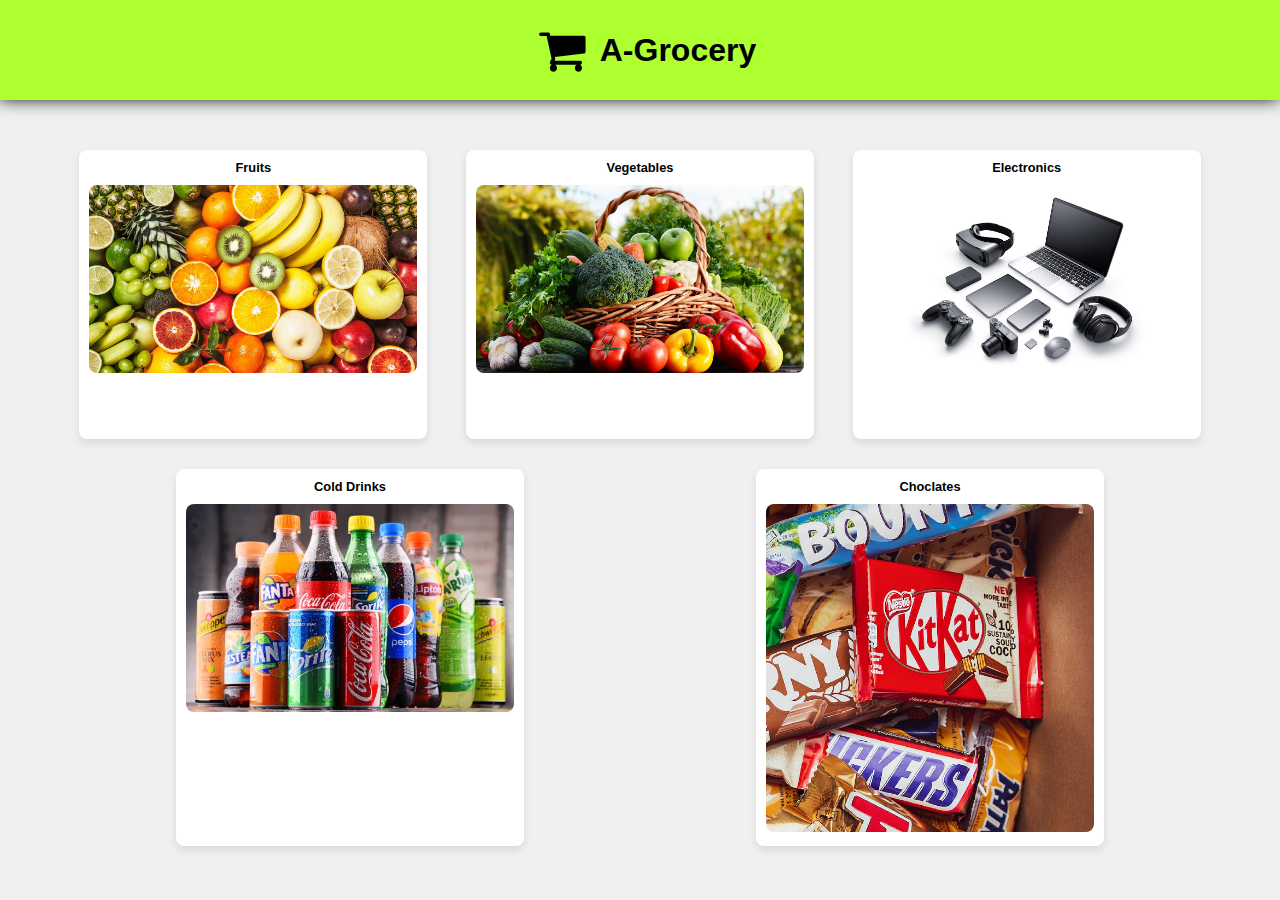
<file: index.html>
<!DOCTYPE html>
<html lang="en">
<head>
    <meta charset="UTF-8">
    <meta name="viewport" content="width=device-width, initial-scale=1.0">
    <title>A-Grocery</title>
    <link rel="stylesheet" href="style1.css">
    <!-- basket style link -->
    <link rel="stylesheet" href="https://cdnjs.cloudflare.com/ajax/libs/font-awesome/4.7.0/css/font-awesome.min.css">

</head>
<body>
    <header> 
       <div class="head"> 
         <i class="fa fa-shopping-cart"></i>
         <h1>A-Grocery</h1>
       </div>
    </header>
    <main>
        <div class="container1">
            <div class="categories1">
                <div class="fru">
                    <a href="fruits.html"><h2>Fruits</h2>
                    <img src="Images/main-fru.jpg" alt="Fruits">
                </a>
                </div>
                <div class="vege">
                <a href="vegetables.html">
                    <h2>Vegetables</h2>
                    <img src="Images/main-vege.jpg" alt="Vegetables">
                </a>
                </div>
                <div class="elec">
                    <a href="electronics.html"> <h2>Electronics</h2>
                    <img src="Images/main-elec.jpg" alt="Electronics">
                </a>
            </div>
        </div>
        <div class="categories2">
            <div class="cold">
                <a href="Cold_drinks.html">
                    <h2>Cold Drinks</h2>
                    <img src="Images/Cold_Drinks.jpeg" alt="Cold_Drinks">
                </a>
            </div>
            <div class="choc">
                <a href="choclates.html">
                    <h2>Choclates</h2>
                    <img src="Images/mainchc.jpg" 
                    alt="Choclates">
                </a>
            </div>
        </div>
        </div>
    </main>
</body>
</html>
</file>
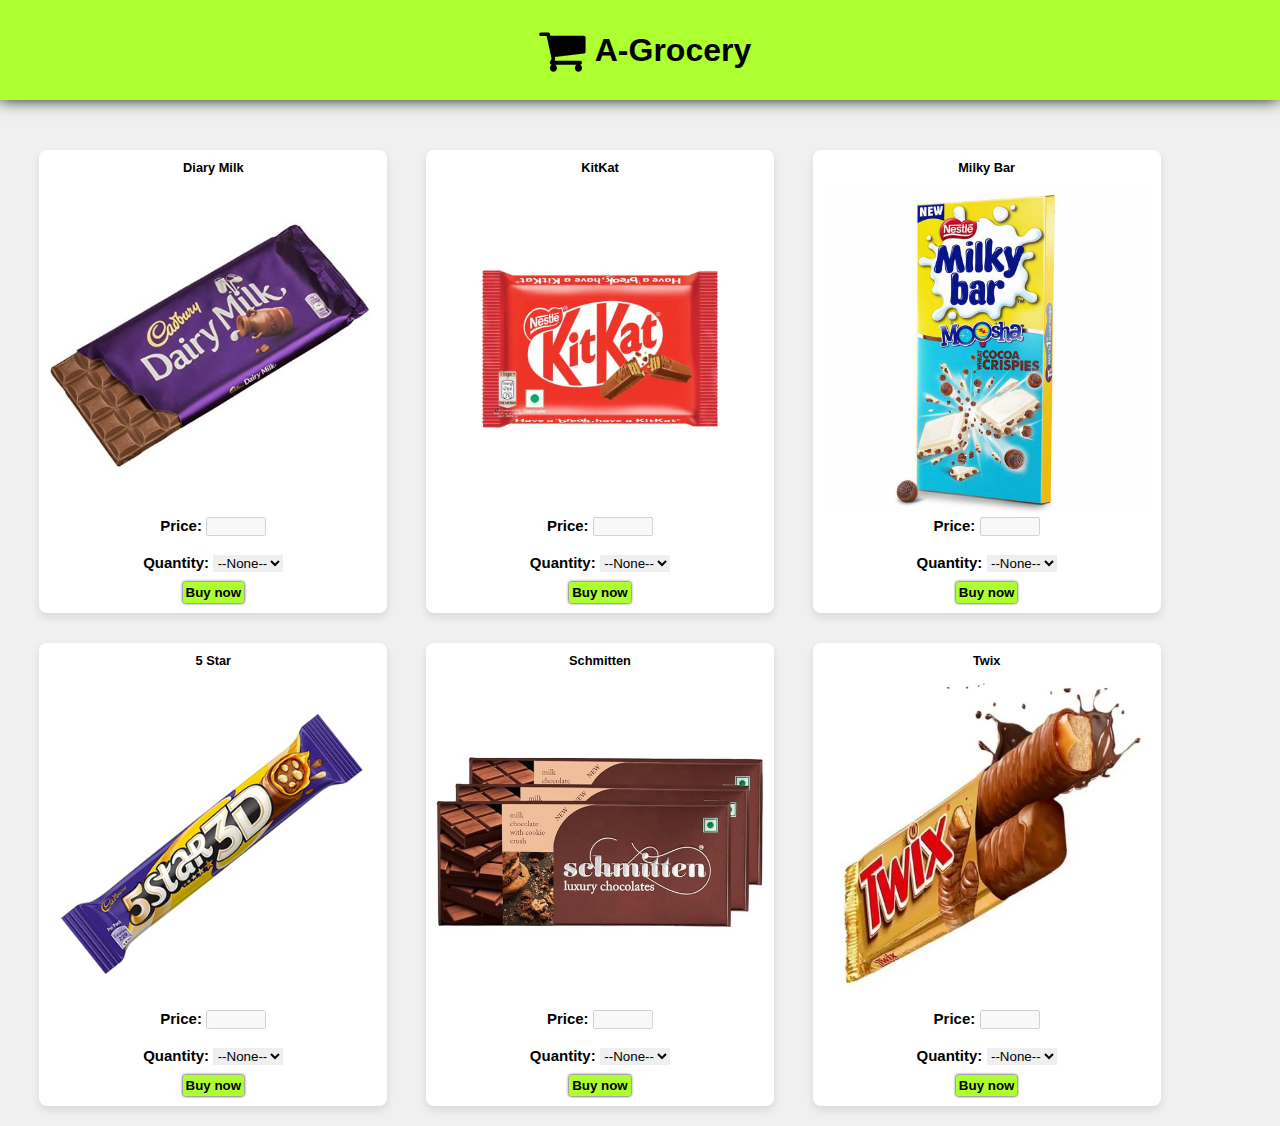
<file: choclates.html>
<!DOCTYPE html>
<html lang="en">
<head>
    <meta charset="UTF-8">
    <meta name="viewport" content="width=device-width, initial-scale=1.0">
    <title>Choclates - A-Grocery</title>
    <link rel="stylesheet" href="style2-choclates.css">
    <!-- basket style link -->
    <link rel="stylesheet" href="https://cdnjs.cloudflare.com/ajax/libs/font-awesome/4.7.0/css/font-awesome.min.css">
    
</head>
<body>
    <header> 
        <div class="head"> 
          <i class="fa fa-shopping-cart"></i>
          <h1>A-Grocery</h1>
        </div>
     </header>

     <main>
        <div class="container2">
            <div class="Choclates1">

                <!--div for Diary Milk-->
                <div class="app">
                    <h2>Diary Milk</h2>
                    <img src="Images/Diarymilk.webp" alt="Diarymilk">
                    
                    <label for="pr1"><b>Price:</b></label>
                    <input type="text" id="pr1" disabled><br><br>

                    <label for="qut1"><b>Quantity:</b></label>
                    <select name="Quantity" id="qut1" class="qut1">
                        <option value="none">--None--</option>
                        <option value="1">1</option>
                        <option value="2">2</option>
                        <option value="3">3</option>
                    </select><br>
                    <button class="btn" onclick="buyItems('Diarymilk','pr1','qut1')"><b>Buy now</b></button>
                </div>

                <!--div for KitKat-->
                <div class="ban">
                    <h2>KitKat</h2>
                    <img src="Images/kitkat.jpg" alt="KitKat">

                    <label for="pr"><b>Price:</b></label>
                    <input type="text" id="pr2" disabled><br><br>

                    <label for="qt"><b>Quantity:</b></label>
                    <select name="Quantity" id="qut2">
                        <option value="none">--None--</option>
                        <option value="1">1</option>
                        <option value="2">2</option>
                        <option value="3">3</option>
                    </select><br>
                    <button class="btn" onclick="buyItems('KitKat','pr2','qut2')"><b>Buy now</b></button>
                </div>

                <!--div for Milkybar-->
                <div class="man">
                    <h2>Milky Bar</h2>
                    <img src="Images/milky.jpeg" alt="Milkybar">

                    <label for="pr"><b>Price:</b></label>
                    <input type="text" id="pr3" disabled><br><br>

                    <label for="qt"><b>Quantity:</b></label>
                    <select name="Quantity" id="qut3">
                        <option value="none">--None--</option>
                        <option value="1">1</option>
                        <option value="2">2</option>
                        <option value="3">3</option>
                    </select><br>
                    <button class="btn" onclick="buyItems('Milky Bar','pr3','qut3')"><b>Buy now</b></button>
                </div>
            </div>
            <div class="Choclates2">

                <!--div for 5Star-->
                <div class="ora">
                    <h2>5 Star</h2>
                    <img src="Images/5star.jpg" alt="5 Star">

                    <label for="pr"><b>Price:</b></label>
                    <input type="text" id="pr4" disabled><br><br>

                    <label for="qt"><b>Quantity:</b></label>
                    <select name="Quantity" id="qut4">
                        <option value="none">--None--</option>
                        <option value="1">1</option>
                        <option value="2">2</option>
                        <option value="3">3</option>
                    </select><br>
                    <button class="btn" onclick="buyItems('5 Star','pr4','qut4')"><b>Buy now</b></button>
                </div>

                <!--div for schmitten-->
                <div class="gra">
                    <h2>Schmitten</h2>
                    <img src="Images/schm.jpg" alt="schmitten">

                    <label for="pr5"><b>Price:</b></label>
                    <input type="text" id="pr5" disabled><br><br>

                    <label for="qt"><b>Quantity:</b></label>
                    <select name="Quantity" id="qut5">
                        <option value="none">--None--</option>
                        <option value="1">1</option>
                        <option value="2">2</option>
                        <option value="3">3</option>
                    </select><br>
                    <button class="btn" onclick="buyItems('Schmitten','pr5','qut5')"><b>Buy now</b></button>
                </div>

                <!--div for twix-->
                <div class="pin">
                    <h2>Twix</h2>
                    <img src="Images/twix.webp" alt="twix">

                    <label for="pr6"><b>Price:</b></label>
                    <input type="text" id="pr6" disabled><br><br>

                    <label for="qt"><b>Quantity:</b></label>
                    <select name="Quantity" id="qut6">
                        <option value="none">--None--</option>
                        <option value="1">1</option>
                        <option value="2">2</option>
                        <option value="3">3</option>
                    </select><br>
                    <button class="btn" onclick="buyItems('Twix','pr6','qut6')"><b>Buy now</b></button>
                </div>
            </div>
        </div>
     </main>
     <script src="script-choclates.js"></script>
     <script src="buy.js"></script>
</body>
</html>
</file>
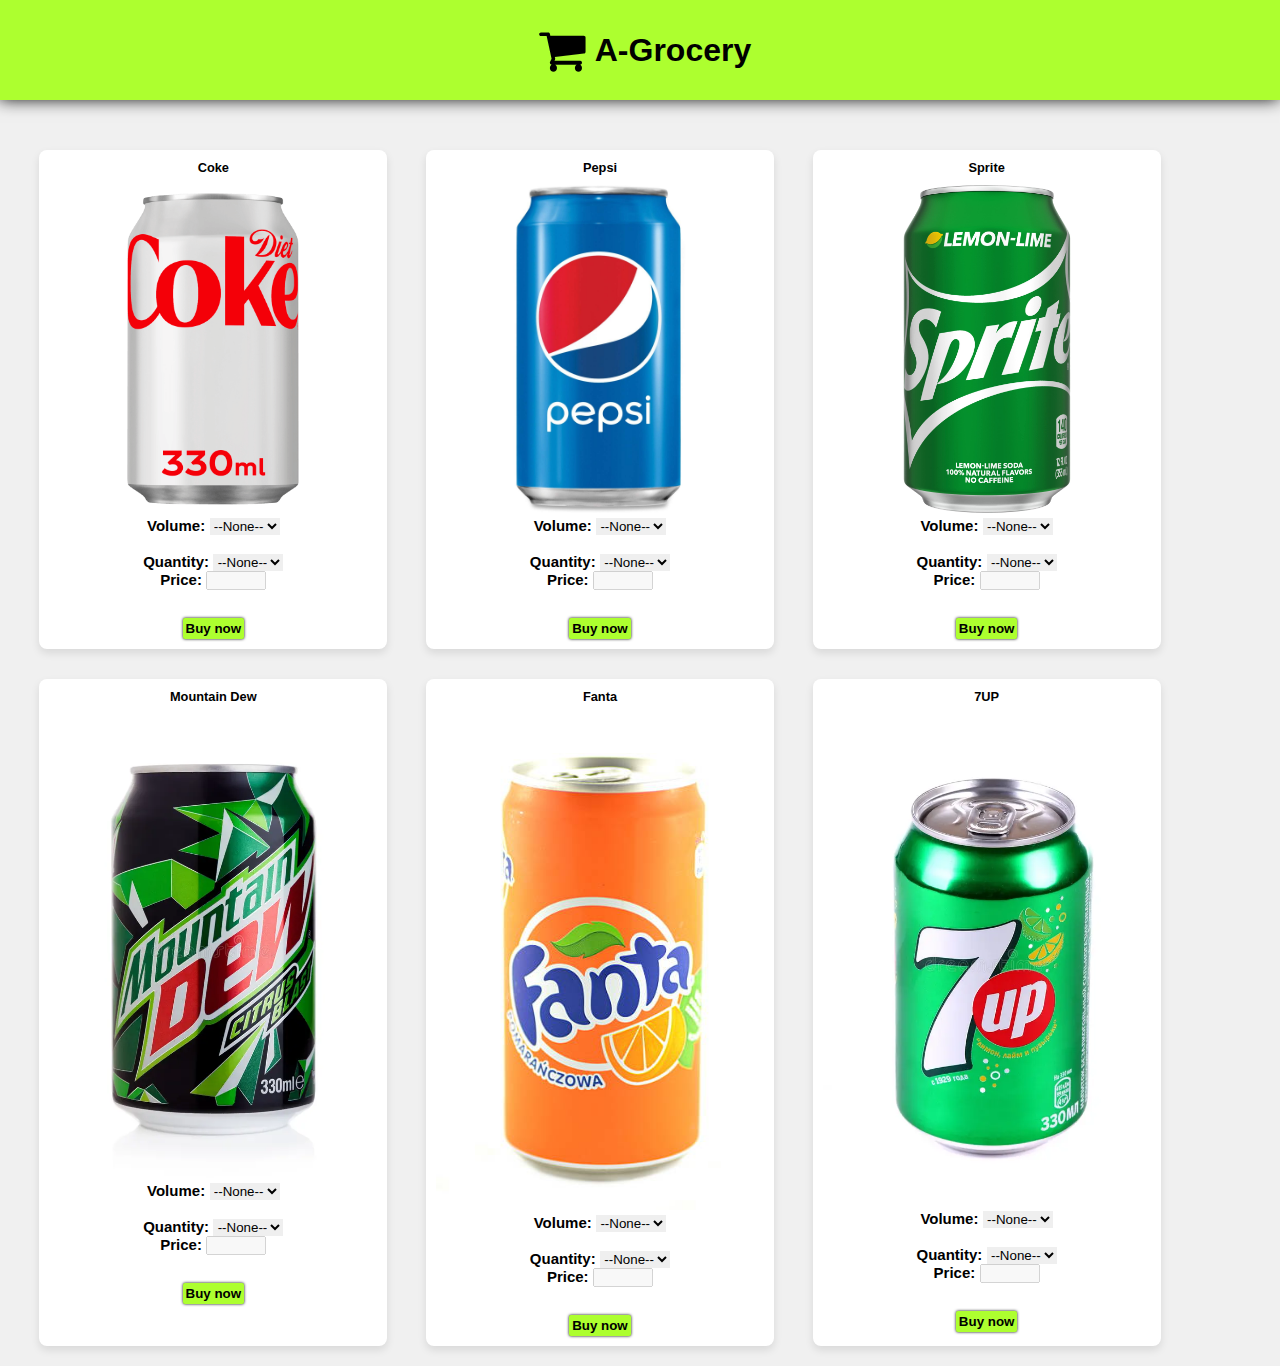
<file: Cold_drinks.html>
<!DOCTYPE html>
<html lang="en">
<head>
    <meta charset="UTF-8">
    <meta name="viewport" content="width=device-width, initial-scale=1.0">
    <title>Cold Drinks - A-Grocery</title>
    <link rel="stylesheet" href="style2-cold-drinks.css">
    <!-- basket style link -->
    <link rel="stylesheet" href="https://cdnjs.cloudflare.com/ajax/libs/font-awesome/4.7.0/css/font-awesome.min.css">
    
</head>
<body>
    <header> 
        <div class="head"> 
          <i class="fa fa-shopping-cart"></i>
          <h1>A-Grocery</h1>
        </div>
     </header>

     <main>
        <div class="container2">
            <div class="drinks1">

                <!--div for Coke-->
                <div class="coke">
                    <h2>Coke</h2>
                    <img src="Images/Coke.jpg" alt="Coke">
                    
                    <label for="vol"><b>Volume:</b></label>
                    <select name="Volume" id="vol1">
                        <option value="none">--None--</option>
                        <option value="250ml">250ml</option>
                        <option value="500ml">500ml</option>
                        <option value="1000ml">1000ml</option>
                    </select><br><br>

                    <label for="qty"><b>Quantity:</b></label>
                    <select name="Quantity" id="qut1">
                        <option value="none">--None--</option>
                        <option value="1">1</option>
                        <option value="2">2</option>
                        <option value="3">3</option>
                    </select><br>

                    <label for="pr"><b>Price:</b></label>
                    <input type="text" id="pr1" disabled><br><br>

                    <button class="btn" onclick="buyCold('Coke','pr1','vol1','qut1')"><b>Buy now</b></button>
                </div>

                <!--div for Pepsi-->
                <div class="pepsi">
                    <h2>Pepsi</h2>
                    <img src="Images/Pepsi.jpg" alt="Pepsi">

                    <label for="vol"><b>Volume:</b></label>
                    <select name="Volume" id="vol2">
                        <option value="none">--None--</option>
                        <option value="250ml">250ml</option>
                        <option value="500ml">500ml</option>
                        <option value="1000ml">1000ml</option>
                    </select><br><br>

                    <label for="qty"><b>Quantity:</b></label>
                    <select name="Quantity" id="qut2">
                        <option value="none">--None--</option>
                        <option value="1">1</option>
                        <option value="2">2</option>
                        <option value="3">3</option>
                    </select><br>

                    <label for="pr"><b>Price:</b></label>
                    <input type="text" id="pr2" disabled><br><br>

                    <button class="btn" onclick="buyCold('Pepsi','pr2','vol2','qut2')"><b>Buy now</b></button>
                </div>

                <!--div for Sprite-->
                <div class="sprite">
                    <h2>Sprite</h2>
                    <img src="Images/Sprite.jpg" alt="Sprite">

                    <label for="vol"><b>Volume:</b></label>
                    <select name="Volume" id="vol3">
                        <option value="none">--None--</option>
                        <option value="250ml">250ml</option>
                        <option value="500ml">500ml</option>
                        <option value="1000ml">1000ml</option>
                    </select><br><br>

                    <label for="qty"><b>Quantity:</b></label>
                    <select name="Quantity" id="qut3">
                        <option value="none">--None--</option>
                        <option value="1">1</option>
                        <option value="2">2</option>
                        <option value="3">3</option>
                    </select><br>

                    <label for="pr"><b>Price:</b></label>
                    <input type="text" id="pr3" disabled><br><br>

                    <button class="btn" onclick="buyCold('Sprite','pr3','vol3','qut3')"><b>Buy now</b></button>
                </div>
            </div>
            <div class="drinks2">

                <!--div for Mountain Dew-->
                <div class="dew">
                    <h2>Mountain Dew</h2>
                    <img src="Images/Mountain_Dew.webp" alt="Mountain Dew">

                    <label for="vol"><b>Volume:</b></label>
                    <select name="Volume" id="vol4">
                        <option value="none">--None--</option>
                        <option value="250ml">250ml</option>
                        <option value="500ml">500ml</option>
                        <option value="1000ml">1000ml</option>
                    </select><br><br>

                    <label for="qty"><b>Quantity:</b></label>
                    <select name="Quantity" id="qut4">
                        <option value="none">--None--</option>
                        <option value="1">1</option>
                        <option value="2">2</option>
                        <option value="3">3</option>
                    </select><br>

                    <label for="pr"><b>Price:</b></label>
                    <input type="text" id="pr4" disabled><br><br>

                    <button class="btn" onclick="buyCold('Mountain Dew','pr4','vol4','qut4')"><b>Buy now</b></button>
                </div>

                <!--div for Fanta-->
                <div class="fanta">
                    <h2>Fanta</h2>
                    <img src="Images/Fanta.jpg" alt="Fanta">

                    <label for="vol"><b>Volume:</b></label>
                    <select name="Volume" id="vol5">
                        <option value="none">--None--</option>
                        <option value="250ml">250ml</option>
                        <option value="500ml">500ml</option>
                        <option value="1000ml">1000ml</option>
                    </select><br><br>

                    <label for="qty"><b>Quantity:</b></label>
                    <select name="Quantity" id="qut5">
                        <option value="none">--None--</option>
                        <option value="1">1</option>
                        <option value="2">2</option>
                        <option value="3">3</option>
                    </select><br>

                    <label for="pr"><b>Price:</b></label>
                    <input type="text" id="pr5" disabled><br><br>

                    <button class="btn" onclick="buyCold('Fanta','pr5','vol5','qut5')"><b>Buy now</b></button>
                </div>

                <!--div for 7UP-->
                <div class="sevenup">
                    <h2>7UP</h2>
                    <img src="Images/7UP.webp" alt="7UP" id="sev">

                    <label for="vol"><b>Volume:</b></label>
                    <select name="Volume" id="vol6">
                        <option value="none">--None--</option>
                        <option value="250ml">250ml</option>
                        <option value="500ml">500ml</option>
                        <option value="1000ml">1000ml</option>
                    </select><br><br>

                    <label for="qty"><b>Quantity:</b></label>
                    <select name="Quantity" id="qut6">
                        <option value="none">--None--</option>
                        <option value="1">1</option>
                        <option value="2">2</option>
                        <option value="3">3</option>
                    </select><br>

                    <label for="pr"><b>Price:</b></label>
                    <input type="text" id="pr6" disabled><br><br>

                    <button class="btn" onclick="buyCold('7UP','pr6','vol6','qut6')"><b>Buy now</b></button>
                </div>
            </div>
        </div>
     </main>
     <script src="script-cold-drinks.js"></script>
     <script src="buy.js"></script>
</body>
</html>
</file>
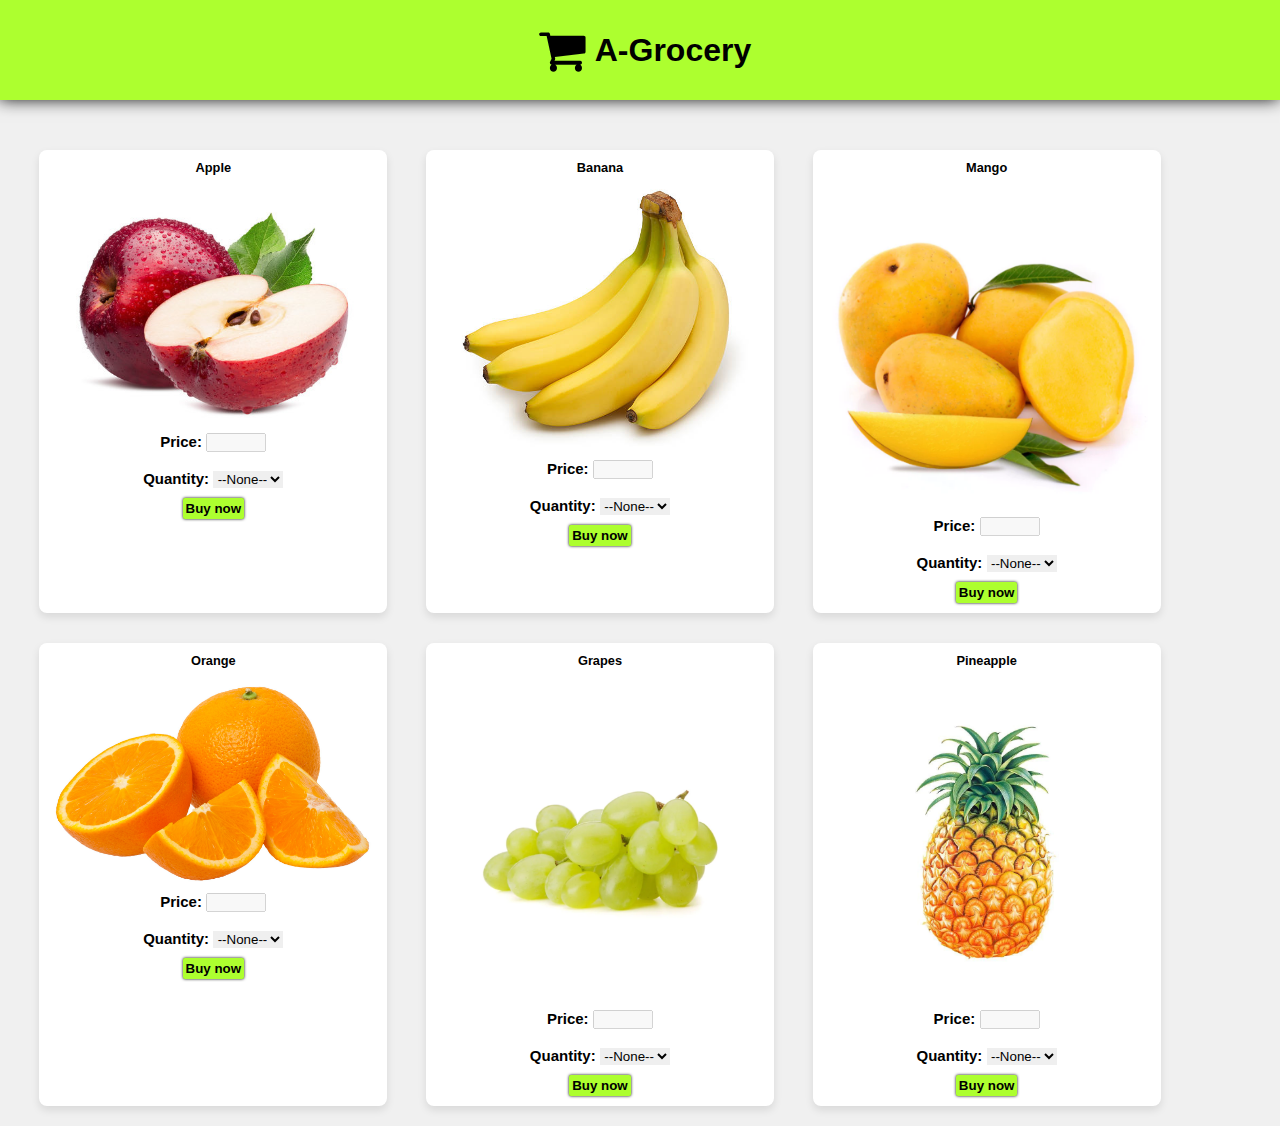
<file: fruits.html>
<!DOCTYPE html>
<html lang="en">
<head>
    <meta charset="UTF-8">
    <meta name="viewport" content="width=device-width, initial-scale=1.0">
    <title>Fruits - A-Grocery</title>
    <link rel="stylesheet" href="style2-fruits.css">
    <!-- basket style link -->
    <link rel="stylesheet" href="https://cdnjs.cloudflare.com/ajax/libs/font-awesome/4.7.0/css/font-awesome.min.css">
    
</head>
<body>
    <header> 
        <div class="head"> 
          <i class="fa fa-shopping-cart"></i>
          <h1>A-Grocery</h1>
        </div>
     </header>

     <main>
        <div class="container2">
            <div class="fruits1">

                <!--div for Apple-->
                <div class="app">
                    <h2>Apple</h2>
                    <img src="Images/Apple.jpg" alt="Apple">
                    
                    <label for="pr"><b>Price:</b></label>
                    <input type="text" id="pr1" disabled><br><br>

                    <label for="qt"><b>Quantity:</b></label>
                    <select name="Quantity" id="qut1" class="qut1">
                        <option value="none">--None--</option>
                        <option value="1">1</option>
                        <option value="2">2</option>
                        <option value="3">3</option>
                    </select><br>
                    <button class="btn" onclick="buyItems('Apple','pr1','qut1')"><b>Buy now</b></button>
                </div>

                <!--div for Banana-->
                <div class="ban">
                    <h2>Banana</h2>
                    <img src="Images/Banana.jpg" alt="Banana">

                    <label for="pr"><b>Price:</b></label>
                    <input type="text" id="pr2" disabled><br><br>

                    <label for="qt"><b>Quantity:</b></label>
                    <select name="Quantity" id="qut2">
                        <option value="none">--None--</option>
                        <option value="1">1</option>
                        <option value="2">2</option>
                        <option value="3">3</option>
                    </select><br>
                    <button class="btn" onclick="buyItems('Banana','pr2','qut2')"><b>Buy now</b></button>
                </div>

                <!--div for Mango-->
                <div class="man">
                    <h2>Mango</h2>
                    <img src="Images/Mango.webp" alt="Mango">

                    <label for="pr"><b>Price:</b></label>
                    <input type="text" id="pr3" disabled><br><br>

                    <label for="qt"><b>Quantity:</b></label>
                    <select name="Quantity" id="qut3">
                        <option value="none">--None--</option>
                        <option value="1">1</option>
                        <option value="2">2</option>
                        <option value="3">3</option>
                    </select><br>
                    <button class="btn" onclick="buyItems('Mango','pr3','qut3')"><b>Buy now</b></button>
                </div>
            </div>
            <div class="fruits2">

                <!--div for Orange-->
                <div class="ora">
                    <h2>Orange</h2>
                    <img src="Images/Orange.jpg" alt="Orange">

                    <label for="pr"><b>Price:</b></label>
                    <input type="text" id="pr4" disabled><br><br>

                    <label for="qt"><b>Quantity:</b></label>
                    <select name="Quantity" id="qut4">
                        <option value="none">--None--</option>
                        <option value="1">1</option>
                        <option value="2">2</option>
                        <option value="3">3</option>
                    </select><br>
                    <button class="btn" onclick="buyItems('Orange','pr4','qut4')"><b>Buy now</b></button>
                </div>

                <!--div for Grapes-->
                <div class="gra">
                    <h2>Grapes</h2>
                    <img src="Images/Grapes.webp" alt="Grapes">

                    <label for="pr"><b>Price:</b></label>
                    <input type="text" id="pr5" disabled><br><br>

                    <label for="qt"><b>Quantity:</b></label>
                    <select name="Quantity" id="qut5">
                        <option value="none">--None--</option>
                        <option value="250gm">250gm</option>
                        <option value="500gm">500gm</option>
                        <option value="1000gm">1000gm</option>
                    </select><br>
                    <button class="btn" onclick="buyItems('Grapes','pr5','qut5')"><b>Buy now</b></button>
                </div>

                <!--div for Pineapple-->
                <div class="pin">
                    <h2>Pineapple</h2>
                    <img src="Images/Pineapple.webp" alt="Pineapple">

                    <label for="pr"><b>Price:</b></label>
                    <input type="text" id="pr6" disabled><br><br>

                    <label for="qt"><b>Quantity:</b></label>
                    <select name="Quantity" id="qut6">
                        <option value="none">--None--</option>
                        <option value="1">1</option>
                        <option value="2">2</option>
                        <option value="3">3</option>
                    </select><br>
                    <button class="btn" onclick="buyItems('Pineapple','pr6','qut6')"><b>Buy now</b></button>
                </div>
            </div>
        </div>
     </main>
     <script src="script-fruits.js"></script>
     <script src="buy.js"></script>
</body>
</html>
</file>
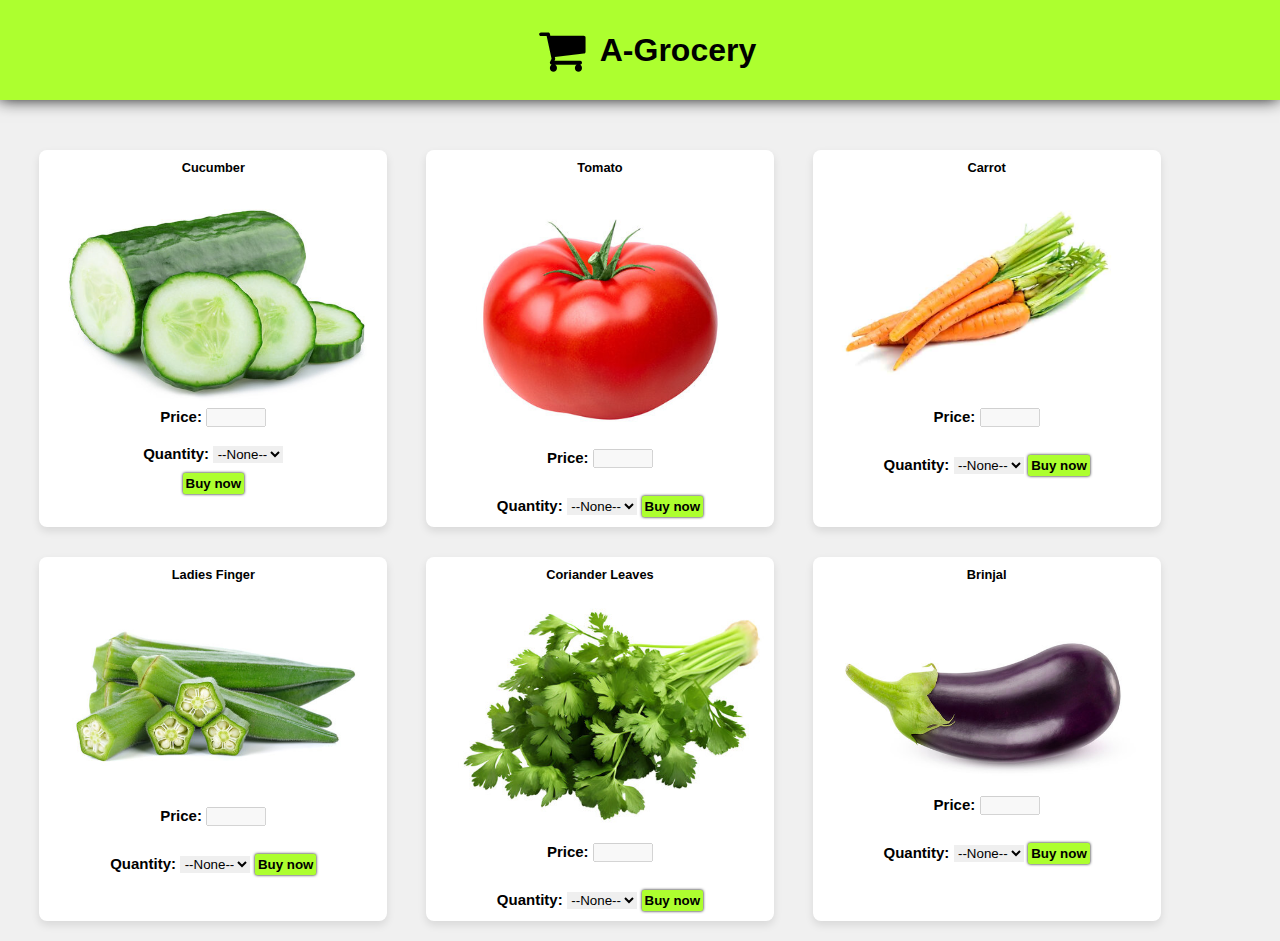
<file: vegetables.html>
<!DOCTYPE html>
<html lang="en">
<head>
    <meta charset="UTF-8">
    <meta name="viewport" content="width=device-width, initial-scale=1.0">
    <title>Vegetables- A-Grocery</title>
    <link rel="stylesheet" href="style2-vege.css">
    <!-- basket style link -->
    <link rel="stylesheet" href="https://cdnjs.cloudflare.com/ajax/libs/font-awesome/4.7.0/css/font-awesome.min.css">
</head>
<body>
    <header> 
        <div class="head"> 
          <i class="fa fa-shopping-cart"></i>
          <h1>A-Grocery</h1>
        </div>
     </header>

     <main>
        <div class="container2">
            <div class="vegetables1">

                <!--Div for vegetables-->
                <div class="cucum">
                    <h2>Cucumber</h2>
                    <img src="Images/Cucumber.jpg" alt="Cucumber">
                    
                    <label for="pr"><b>Price:</b></label>
                    <input type="text" id="pr1" disabled><br><br>

                    <label for="qt"><b>Quantity:</b></label>
                    <select name="Quantity" id="qut1">
                        <option value="none">--None--</option>
                        <option value="250gm">250gm</option>
                        <option value="500gm">500gm</option>
                        <option value="1000gm">1000gm</option>
                    </select><br>
                    <button class="btn" onclick="buyItems('Cucumber','pr1','qut1')"><b>Buy now</b></button>
                </div>

                <!--div for Tomato-->
                <div class="tom">
                    <h2>Tomato</h2>
                    <img src="Images/Tomato.jpg" alt="Tomato">

                    <label for="pr"><b>Price:</b></label>
                    <input type="text" id="pr2" disabled><br><br>

                    <label for="qt"><b>Quantity:</b></label>
                    <select name="Quantity" id="qut2">
                        <option value="none">--None--</option>
                        <option value="250gm">250gm</option>
                        <option value="500gm">500gm</option>
                        <option value="1000gm">1000gm</option>
                    </select>
                    <button class="btn" onclick="buyItems('Tomato','pr2','qut2')"><b>Buy now</b></button>
                </div>

                <!--div for Carrot-->
                <div class="carr">
                    <h2>Carrot</h2>
                    <img src="Images/Carrot.jpg" alt="Carrot">

                    <label for="pr"><b>Price:</b></label>
                    <input type="text" id="pr3" disabled><br><br>

                    <label for="qt"><b>Quantity:</b></label>
                    <select name="Quantity" id="qut3">
                        <option value="none">--None--</option>
                        <option value="250gm">250gm</option>
                        <option value="500gm">500gm</option>
                        <option value="1000gm">1000gm</option>
                    </select>
                    <button class="btn" onclick="buyItems('Carrot','pr3','qut3')"><b>Buy now</b></button>
                </div>
            </div>
            <div class="vegetables2">

                <!--div for ladies finger-->
                <div class="lad">
                    <h2>Ladies Finger</h2>
                    <img src="Images/Ladie's Finger.jpg" alt="LadiesFinger">

                    <label for="pr"><b>Price:</b></label>
                    <input type="text" id="pr4" disabled><br><br>

                    <label for="qt"><b>Quantity:</b></label>
                    <select name="Quantity" id="qut4">
                        <option value="none">--None--</option>
                        <option value="250gm">250gm</option>
                        <option value="500gm">500gm</option>
                        <option value="1000gm">1000gm</option>
                    </select>
                    <button class="btn" onclick="buyItems('Ladies Finger','pr4','qut4')"><b>Buy now</b></button>
                </div>

                <!--div for coriander leaves-->
                <div class="coria">
                    <h2>Coriander Leaves</h2>
                    <img src="Images/coriander l.jpg" alt="Coriander Leaves">

                    <label for="pr"><b>Price:</b></label>
                    <input type="text" id="pr5" disabled><br><br>

                    <label for="qt"><b>Quantity:</b></label>
                    <select name="Quantity" id="qut5">
                        <option value="none">--None--</option>
                        <option value="50gm">50gm</option>
                        <option value="80gm">80gm</option>
                        <option value="120gm">120gm</option>
                    </select>
                    <button class="btn" onclick="buyItems('Coriander Leaves','pr5','qut5')"><b>Buy now</b></button>
                </div>

                <!--div for brinjal-->
                <div class="bri">
                    <h2>Brinjal</h2>
                    <img src="Images/brinjal.jpg" alt="Brinjal">

                    <label for="pr"><b>Price:</b></label>
                    <input type="text" id="pr6" disabled><br><br>

                    <label for="qt"><b>Quantity:</b></label>
                    <select name="Quantity" id="qut6">
                        <option value="none">--None--</option>
                        <option value="250gm">250gm</option>
                        <option value="500gm">500gm</option>
                        <option value="1000gm">1000gm</option>
                    </select>
                    <button class="btn" onclick="buyItems('Brinjal','pr6','qut6')"><b>Buy now</b></button>
                </div>
            </div>
        </div>
     </main>
     <script src="script-vege.js"></script>
     <script src="buy.js"></script>
</body>
</html>
</file>
<file: style1.css>
*{
    padding: 0;
    margin: 0;
    box-sizing: border-box;
}

body {
    margin: 0;
    padding: 0;
    font-family: Arial, sans-serif;
    background-color: #f0f0f0;
}

.container1 {
    max-width: 1200px;
    margin: auto;
    padding: 20px;
}

.head{
    display: flex;
    justify-content: center;
    align-items: center;
    font-family: 'Segoe UI', Tahoma, Geneva, Verdana, sans-serif;
    background-color: greenyellow;
    box-shadow: -1px -1px 16px;
    height: 100px;
    width: 100%;
}

.head i{
    font-size: 50px;
    margin: 15px;
}

.categories1, .categories2{
    display: flex;
    justify-content: space-around;
    margin-top: 30px;
}

.vege, .fru, .elec, .cold, .choc{
    background-color: #fff;
    border-radius: 8px;
    box-shadow: 0 4px 8px rgba(0, 0, 0, 0.1);
    padding: 10px;
    text-align: center;
    width: 30%;
    cursor: pointer;
}

.vege h2, .fru h2, .elec h2, .cold h2, .choc h2{
    margin-bottom: 10px;
    font-size: 80%;
    color:black;
}

a{
    text-decoration: none;
}

.vege img, .fru img, .cold img, .choc img{
    max-width: 100%;
    height: auto;
    border-radius: 8px;
}
.elec img{
    max-width: 100%;
    height: 69%;
    border-radius:8px;
}
</file>
<file: style2-choclates.css>
*{
    padding: 0;
    margin: 0;
    box-sizing: border-box;
}

body {
    margin: 0;
    padding: 0;
    font-family: Arial, sans-serif;
    background-color: #f0f0f0;
}

.head{
    display: flex;
    justify-content: center;
    align-items: center;
    font-family: 'Segoe UI', Tahoma, Geneva, Verdana, sans-serif;
    background-color: greenyellow;
    box-shadow: -1px -1px 16px;
    height: 100px;
    width: 100%;
}

.head i{
    font-size: 50px;
    margin: 10px;
}


.container2{
    max-width: 1200px;
    height: auto;
    padding: 20px;
}



.Choclates1, .Choclates2{
    display: flex;
    justify-content: space-around;
    margin-top: 30px;
}

label{
    font-size: 15px;
}


#pr1, #pr2, #pr3, #pr4, #pr5, #pr6{
    width: 60px;
    color: black;
    text-align: center;
}

#qut1, #qut2, #qut3, #qut4, #qut5, #qut6{
    width: auto;
    color: black;
    text-align: center;
    border: none;
    cursor: pointer;
}

.app, .pin, .ban, .man, .gra, .ora{
    background-color: #fff;
    border-radius: 8px;
    box-shadow: 0 4px 8px rgba(0, 0, 0, 0.1);
    padding: 10px;
    text-align: center;
    width: 30%;
    cursor: pointer;
}

.app h2, .ban h2, .man h2, .ora h2, .pin h2, .gra h2{
    margin-bottom: 10px;
    font-size: 80%;
}

.app img, .ban img, .man img, .ora img, .pin img, .gra img{
    max-width: 100%;
    height: auto;
    border-radius: 8px;
}

.btn{
    border:none;
    border-radius: 2px;
    padding: 3px;
    margin-top: 10px;
    background-color: greenyellow;
    box-shadow: 0px 0px 3px black;
}
</file>
<file: style2-cold-drinks.css>
* {
    padding: 0;
    margin: 0;
    box-sizing: border-box;
}

body {
    margin: 0;
    padding: 0;
    font-family: Arial, sans-serif;
    background-color: #f0f0f0;
}

.head {
    display: flex;
    justify-content: center;
    align-items: center;
    font-family: 'Segoe UI', Tahoma, Geneva, Verdana, sans-serif;
    background-color: greenyellow;
    box-shadow: -1px -1px 16px;
    height: 100px;
    width: 100%;
}

.head i {
    font-size: 50px;
    margin: 10px;
}

.container2 {
    max-width: 1200px;
    height: auto;
    padding: 20px;
}

.drinks1,
.drinks2 {
    display: flex;
    justify-content: space-around;
    margin-top: 30px;
}

label {
    font-size: 15px;
}

#pr1,
#pr2,
#pr3,
#pr4,
#pr5,
#pr6 {
    width: 60px;
    color: black;
    text-align: center;
}

#qut1,
#qut2,
#qut3,
#qut4,
#qut5,
#qut6,
#vol1,
#vol2,
#vol3,
#vol4,
#vol5,
#vol6 {
    width: auto;
    color: black;
    text-align: center;
    border: none;
    cursor: pointer;
}

.coke,
.pepsi,
.sprite,
.dew,
.fanta,
.sevenup {
    background-color: #fff;
    border-radius: 8px;
    box-shadow: 0 4px 8px rgba(0, 0, 0, 0.1);
    padding: 10px;
    text-align: center;
    width: 30%;
    cursor: pointer;
}

.coke h2,
.pepsi h2,
.sprite h2,
.dew h2,
.fanta h2,
.sevenup h2 {
    margin-bottom: 10px;
    font-size: 80%;
}

.coke img,
.pepsi img,
.sprite img,
.dew img,
.fanta img,
.sevenup img {
    max-width: 100%;
    height: auto;
    border-radius: 8px;
}

.btn {
    border: none;
    border-radius: 2px;
    padding: 3px;
    margin-top: 10px;
    background-color: greenyellow;
    box-shadow: 0px 0px 3px black;
}

#sev{
    background: transparent;
}
</file>
<file: style2-fruits.css>
*{
    padding: 0;
    margin: 0;
    box-sizing: border-box;
}

body {
    margin: 0;
    padding: 0;
    font-family: Arial, sans-serif;
    background-color: #f0f0f0;
}

.head{
    display: flex;
    justify-content: center;
    align-items: center;
    font-family: 'Segoe UI', Tahoma, Geneva, Verdana, sans-serif;
    background-color: greenyellow;
    box-shadow: -1px -1px 16px;
    height: 100px;
    width: 100%;
}

.head i{
    font-size: 50px;
    margin: 10px;
}


.container2{
    max-width: 1200px;
    height: auto;
    padding: 20px;
}

.fruits1{
    display: flex;
    justify-content: space-around;
    margin-top: 30px;
}

.fruits2{
    display: flex;
    justify-content: space-around;
    margin-top: 30px;
}

label{
    font-size: 15px;
}


#pr1, #pr2, #pr3, #pr4, #pr5, #pr6{
    width: 60px;
    color: black;
    text-align: center;
}

#qut1, #qut2, #qut3, #qut4, #qut5, #qut6{
    width: auto;
    color: black;
    text-align: center;
    border: none;
    cursor: pointer;
}

.app, .pin, .ban, .man, .gra, .ora{
    background-color: #fff;
    border-radius: 8px;
    box-shadow: 0 4px 8px rgba(0, 0, 0, 0.1);
    padding: 10px;
    text-align: center;
    width: 30%;
    cursor: pointer;
}

.app h2, .ban h2, .man h2, .ora h2, .pin h2, .gra h2{
    margin-bottom: 10px;
    font-size: 80%;
}

.app img, .ban img, .man img, .ora img, .pin img, .gra img{
    max-width: 100%;
    height: auto;
    border-radius: 8px;
}

.btn{
    border:none;
    border-radius: 2px;
    padding: 3px;
    margin-top: 10px;
    background-color: greenyellow;
    box-shadow: 0px 0px 3px black;
}
</file>
<file: style2-vege.css>
*{
    padding: 0;
    margin: 0;
    box-sizing: border-box;
}

body {
    margin: 0;
    padding: 0;
    font-family: Arial, sans-serif;
    background-color: #f0f0f0;
}

.head{
    display: flex;
    justify-content: center;
    align-items: center;
    font-family: 'Segoe UI', Tahoma, Geneva, Verdana, sans-serif;
    background-color: greenyellow;
    box-shadow: -1px -1px 16px;
    height: 100px;
    width: 100%;
}

.head i{
    font-size: 50px;
    margin: 15px;
}

.container2{
    max-width: 1200px;
    height: auto;
    padding: 20px;
}

.vegetables1{
    display: flex;
    justify-content: space-around;
    margin-top: 30px;
}

.vegetables2{
    display: flex;
    justify-content: space-around;
    margin-top: 30px;
}

#pr1, #pr2, #pr3, #pr4, #pr5, #pr6{
    width: 60px;
    color: black;
    text-align: center;
}

#qut1, #qut2, #qut3, #qut4, #qut5, #qut6{
    width: auto;
    color: black;
    text-align: center;
    border: none;
    cursor: pointer;
}
.cucum, .tom, .carr, .lad, .coria, .bri {
    background-color: #fff;
    border-radius: 8px;
    box-shadow: 0 4px 8px rgba(0, 0, 0, 0.1);
    padding: 10px;
    text-align: center;
    width: 30%;
    cursor: pointer;
}

label{
    font-size: 15px;
}

.cucum h2, .tom h2, .carr h2, .lad h2, .coria h2, .bri h2{
    margin-bottom: 10px;
    font-size: 80%;
}

.cucum img, .tom img, .carr img, .lad img, .coria img, .bri img{
    max-width: 100%;
    height: auto;
    border-radius: 8px;
}

.btn{
    border:none;
    border-radius: 2px;
    padding: 3px;
    margin-top: 10px;
    background-color: greenyellow;
    box-shadow: 0px 0px 3px black;
}
</file>
